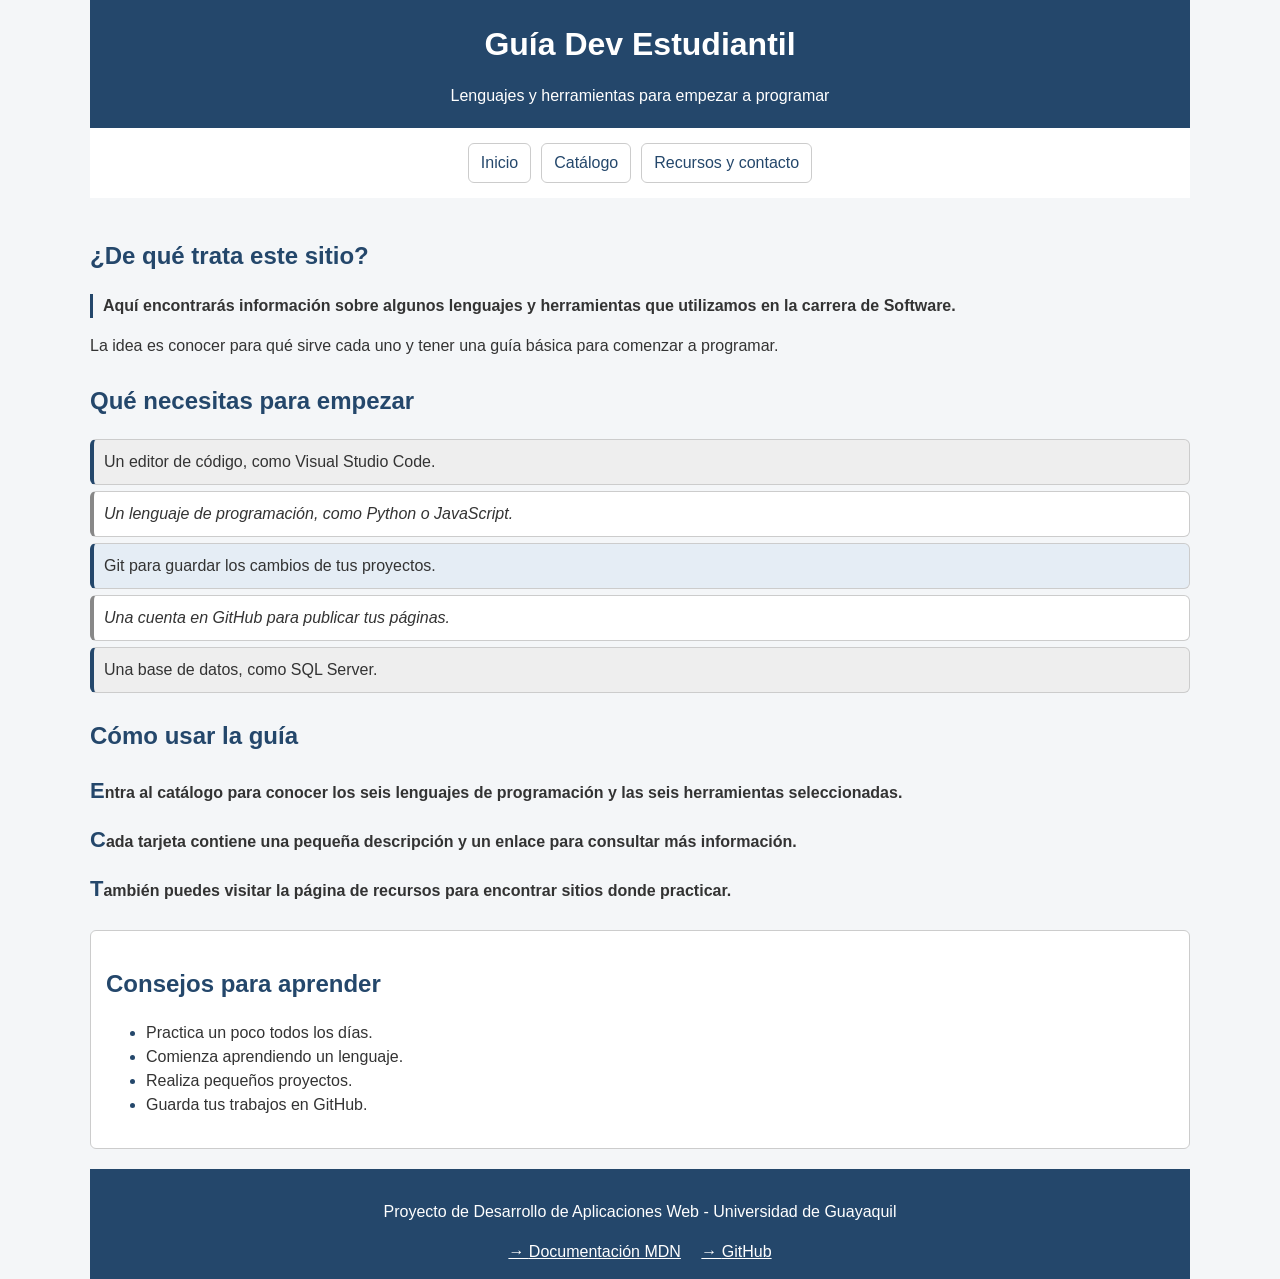
<file: index.html>
<!DOCTYPE html>
<html lang="es">

<head>
    <meta charset="UTF-8">
    <meta name="viewport" content="width=device-width, initial-scale=1.0">
    <title>Guía Dev Estudiantil | Inicio</title>
    <link rel="stylesheet" href="css/styles.css">
</head>

<body>

    <header>
        <h1>Guía Dev Estudiantil</h1>
        <p>Lenguajes y herramientas para empezar a programar</p>
    </header>

    <nav>
        <a href="index.html" title="Ir al inicio">Inicio</a>
        <a href="catalogo.html" title="Ir al catálogo">Catálogo</a>
        <a href="pagina3.html" title="Ir a recursos y contacto">Recursos y contacto</a>
    </nav>

    <main>
        <section>
            <h2 id="seccion1">¿De qué trata este sitio?</h2>

            <p>Aquí encontrarás información sobre algunos lenguajes y herramientas que utilizamos en la carrera de Software.</p>

            <p>La idea es conocer para qué sirve cada uno y tener una guía básica para comenzar a programar.</p>
        </section>

        <section>
            <h2>Qué necesitas para empezar</h2>

            <ul class="lista">
                <li>Un editor de código, como Visual Studio Code.</li>
                <li>Un lenguaje de programación, como Python o JavaScript.</li>
                <li>Git para guardar los cambios de tus proyectos.</li>
                <li>Una cuenta en GitHub para publicar tus páginas.</li>
                <li>Una base de datos, como SQL Server.</li>
            </ul>
        </section>

        <section class="textos">
            <h2>Cómo usar la guía</h2>

            <p>Entra al catálogo para conocer los seis lenguajes de programación y las seis herramientas seleccionadas.</p>

            <p>Cada tarjeta contiene una pequeña descripción y un enlace para consultar más información.</p>

            <p>También puedes visitar la página de recursos para encontrar sitios donde practicar.</p>
        </section>

        <aside>
            <h2>Consejos para aprender</h2>

            <ul>
                <li>Practica un poco todos los días.</li>
                <li>Comienza aprendiendo un lenguaje.</li>
                <li>Realiza pequeños proyectos.</li>
                <li>Guarda tus trabajos en GitHub.</li>
            </ul>
        </aside>
    </main>

    <footer>
        <p>Proyecto de Desarrollo de Aplicaciones Web - Universidad de Guayaquil</p>
        <a href="https://developer.mozilla.org/es/" target="_blank" rel="noopener">Documentación MDN</a>
        <a href="https://github.com" target="_blank" rel="noopener">GitHub</a>
    </footer>

</body>
</html>
</file>
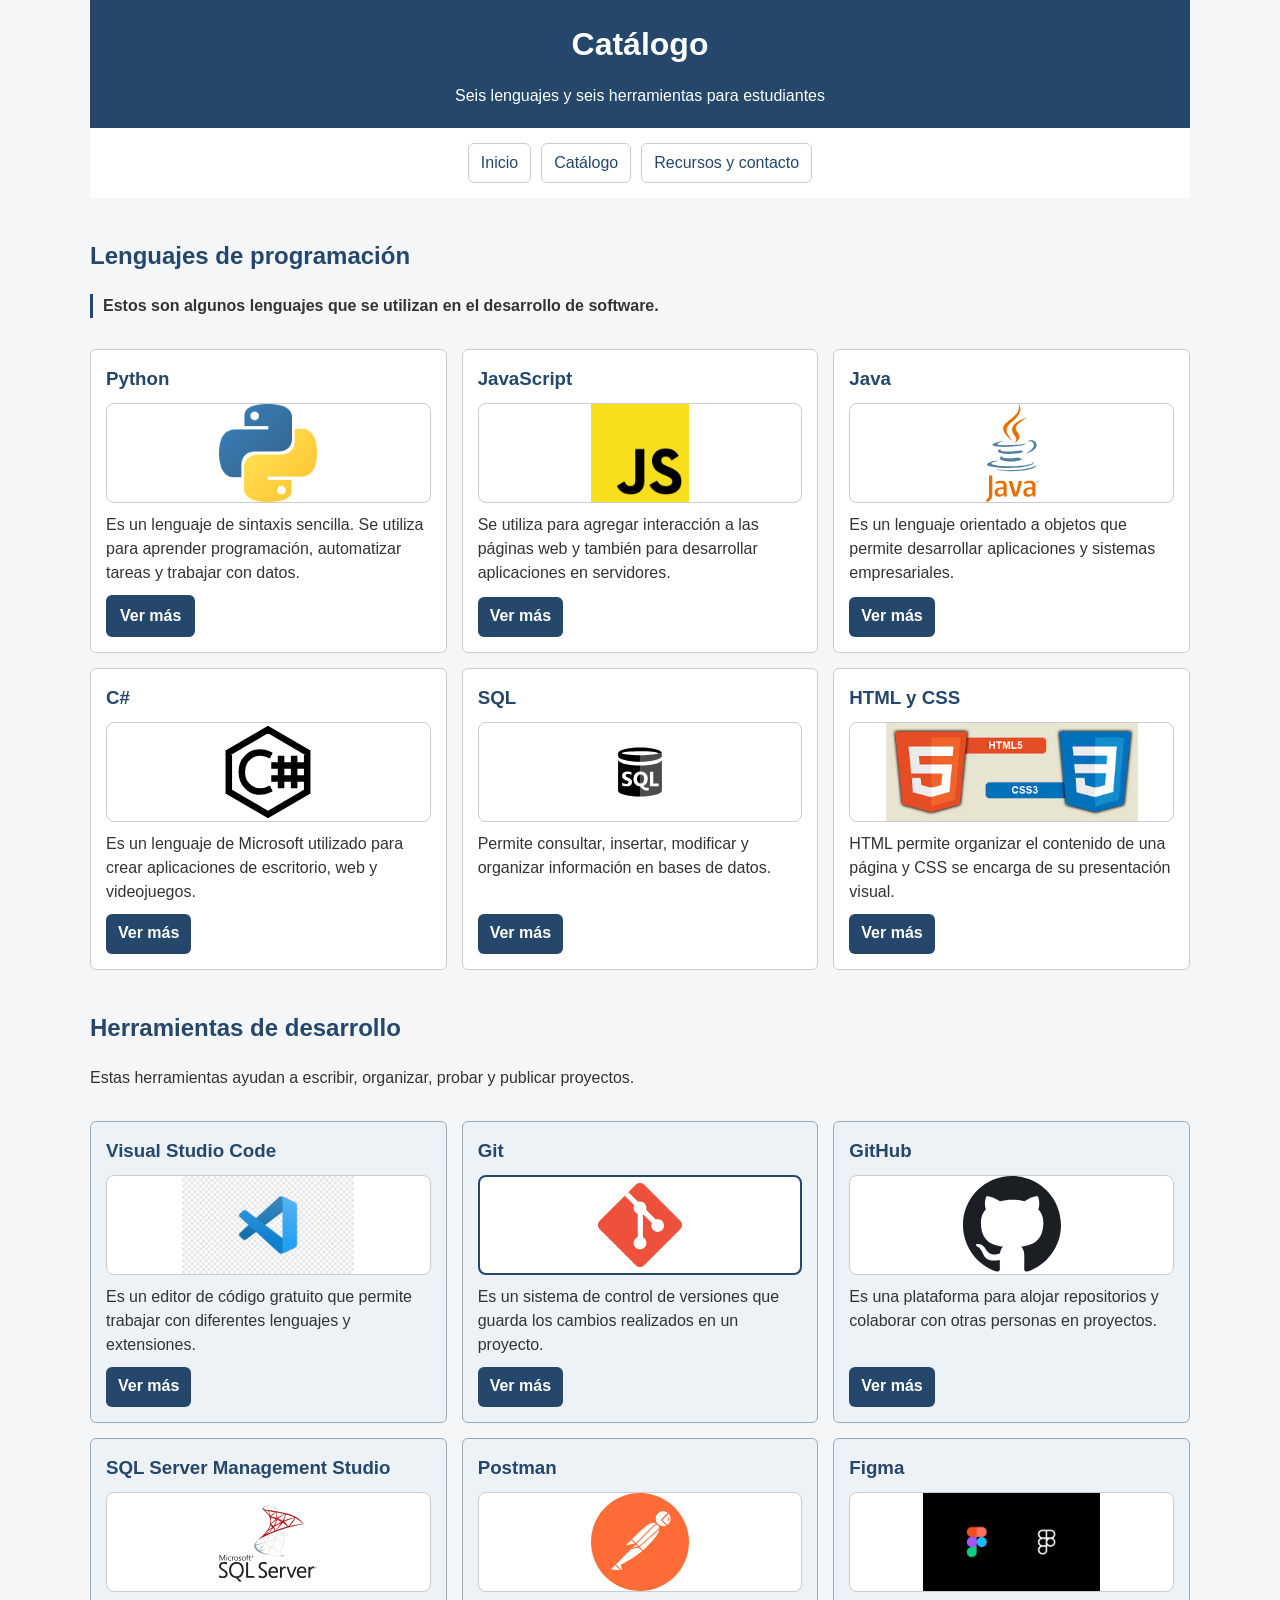
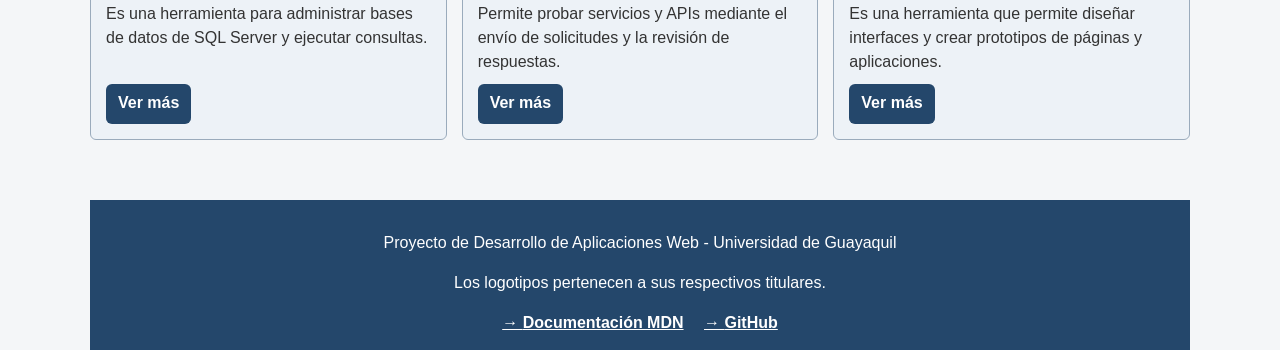
<file: catalogo.html>
<!DOCTYPE html>
<html lang="es">

<head>
    <meta charset="UTF-8">
    <meta name="viewport" content="width=device-width, initial-scale=1.0">
    <title>Guía Dev Estudiantil | Catálogo</title>

    <link rel="stylesheet" href="css/styles.css">

    <!-- Hoja de estilo interna -->
    <style>
        /* Enlaces que tienen el atributo target */
        a[target] {
            font-weight: bold;
        }

        /* Enlaces dentro de un div que abren otra pestaña */
        div a[target="_blank"] {
            border-bottom: 2px solid #24476b;
        }

        /* Imagenes cuyo alt contiene la palabra Logotipo */
        .card img[alt*="Logotipo"] {
            background-color: white;
            border: 1px solid #cccccc;
        }

        /* Imagenes cuyo alt termina en Git */
        .card img[alt$="Git"] {
            border: 2px solid #24476b;
        }

        /* Enlaces cuyo href empieza con https */
        footer a[href^="https"] {
            text-decoration: underline;
        }
    </style>
</head>

<body>

    <header>
        <h1>Catálogo</h1>
        <p>Seis lenguajes y seis herramientas para estudiantes</p>
    </header>

    <nav>
        <a href="index.html" title="Ir al inicio">Inicio</a>
        <a href="catalogo.html" title="Ir al catálogo">Catálogo</a>
        <a href="pagina3.html" title="Ir a recursos y contacto">Recursos y contacto</a>
    </nav>

    <main>

        <section>
            <h2 id="seccion1">Lenguajes de programación</h2>
            <p>Estos son algunos lenguajes que se utilizan en el desarrollo de software.</p>

            <div class="container">

                <div class="card" id="python" data-tipo="lenguaje">
                    <h3>Python</h3>
                    <img src="img/python.svg.webp" alt="Logotipo de Python">
                    <p>Es un lenguaje de sintaxis sencilla. Se utiliza para aprender programación, automatizar tareas y trabajar con datos.</p>
                    <a style="border: 2px solid #24476b;" href="https://www.python.org" target="_blank" rel="noopener">Ver más</a>
                </div>

                <div class="card" data-tipo="lenguaje">
                    <h3>JavaScript</h3>
                    <img src="img/js.svg.webp" alt="Logotipo de JavaScript">
                    <p>Se utiliza para agregar interacción a las páginas web y también para desarrollar aplicaciones en servidores.</p>
                    <a href="https://developer.mozilla.org/es/docs/Web/JavaScript" target="_blank" rel="noopener">Ver más</a>
                </div>

                <div class="card" data-tipo="lenguaje">
                    <h3>Java</h3>
                    <img src="img/java.svg.svg" alt="Logotipo de Java">
                    <p>Es un lenguaje orientado a objetos que permite desarrollar aplicaciones y sistemas empresariales.</p>
                    <a href="https://dev.java" target="_blank" rel="noopener">Ver más</a>
                </div>

                <div class="card" data-tipo="lenguaje">
                    <h3>C#</h3>
                    <img src="img/csharp.svg.svg" alt="Logotipo de C Sharp">
                    <p>Es un lenguaje de Microsoft utilizado para crear aplicaciones de escritorio, web y videojuegos.</p>
                    <a href="https://learn.microsoft.com/es-es/dotnet/csharp/" target="_blank" rel="noopener">Ver más</a>
                </div>

                <div class="card" data-tipo="lenguaje">
                    <h3>SQL</h3>
                    <img src="img/sql.svg.svg" alt="Logotipo de SQL">
                    <p>Permite consultar, insertar, modificar y organizar información en bases de datos.</p>
                    <a href="https://www.w3schools.com/sql/" target="_blank" rel="noopener">Ver más</a>
                </div>

                <div class="card" data-tipo="lenguaje">
                    <h3>HTML y CSS</h3>
                    <img src="img/html5css3jpeg.jpeg" alt="Logotipo de HTML5 y CSS3">
                    <p>HTML permite organizar el contenido de una página y CSS se encarga de su presentación visual.</p>
                    <a href="https://developer.mozilla.org/es/docs/Web/HTML" target="_blank" rel="noopener">Ver más</a>
                </div>

            </div>
        </section>

        <section>
            <h2>Herramientas de desarrollo</h2>
            <p>Estas herramientas ayudan a escribir, organizar, probar y publicar proyectos.</p>

            <div class="container">

                <div class="card" data-tipo="herramienta">
                    <h3>Visual Studio Code</h3>
                    <img src="img/VisualEstudioCode.png" alt="Logotipo de Visual Studio Code">
                    <p>Es un editor de código gratuito que permite trabajar con diferentes lenguajes y extensiones.</p>
                    <a href="https://code.visualstudio.com" target="_blank" rel="noopener">Ver más</a>
                </div>

                <div class="card" data-tipo="herramienta">
                    <h3>Git</h3>
                    <img src="img/svg1.svg" alt="Logotipo de Git">
                    <p>Es un sistema de control de versiones que guarda los cambios realizados en un proyecto.</p>
                    <a href="https://git-scm.com" target="_blank" rel="noopener">Ver más</a>
                </div>

                <div class="card" data-tipo="herramienta">
                    <h3>GitHub</h3>
                    <img src="img/githud.svg.svg" alt="Logotipo de GitHub">
                    <p>Es una plataforma para alojar repositorios y colaborar con otras personas en proyectos.</p>
                    <a href="https://github.com" target="_blank" rel="noopener">Ver más</a>
                </div>

                <div class="card" data-tipo="herramienta">
                    <h3>SQL Server Management Studio</h3>
                    <img src="img/ssms.svg.svg" alt="Logotipo de SQL Server Management Studio">
                    <p>Es una herramienta para administrar bases de datos de SQL Server y ejecutar consultas.</p>
                    <a href="https://learn.microsoft.com/es-es/sql/ssms/sql-server-management-studio-ssms" target="_blank" rel="noopener">Ver más</a>
                </div>

                <div class="card" data-tipo="herramienta">
                    <h3>Postman</h3>
                    <img src="img/postman.svg.svg" alt="Logotipo de Postman">
                    <p>Permite probar servicios y APIs mediante el envío de solicitudes y la revisión de respuestas.</p>
                    <a href="https://www.postman.com" target="_blank" rel="noopener">Ver más</a>
                </div>

                <div class="card" data-tipo="herramienta">
                    <h3>Figma</h3>
                    <img src="img/figma.png" alt="Logotipo de Figma">
                    <p>Es una herramienta que permite diseñar interfaces y crear prototipos de páginas y aplicaciones.</p>
                    <a href="https://www.figma.com" target="_blank" rel="noopener">Ver más</a>
                </div>

            </div>
        </section>

    </main>

    <footer>
        <p>Proyecto de Desarrollo de Aplicaciones Web - Universidad de Guayaquil</p>
        <p>Los logotipos pertenecen a sus respectivos titulares.</p>
        <a href="https://developer.mozilla.org/es/" target="_blank" rel="noopener">Documentación MDN</a>
        <a href="https://github.com" target="_blank" rel="noopener">GitHub</a>
    </footer>

</body>
</html>
</file>
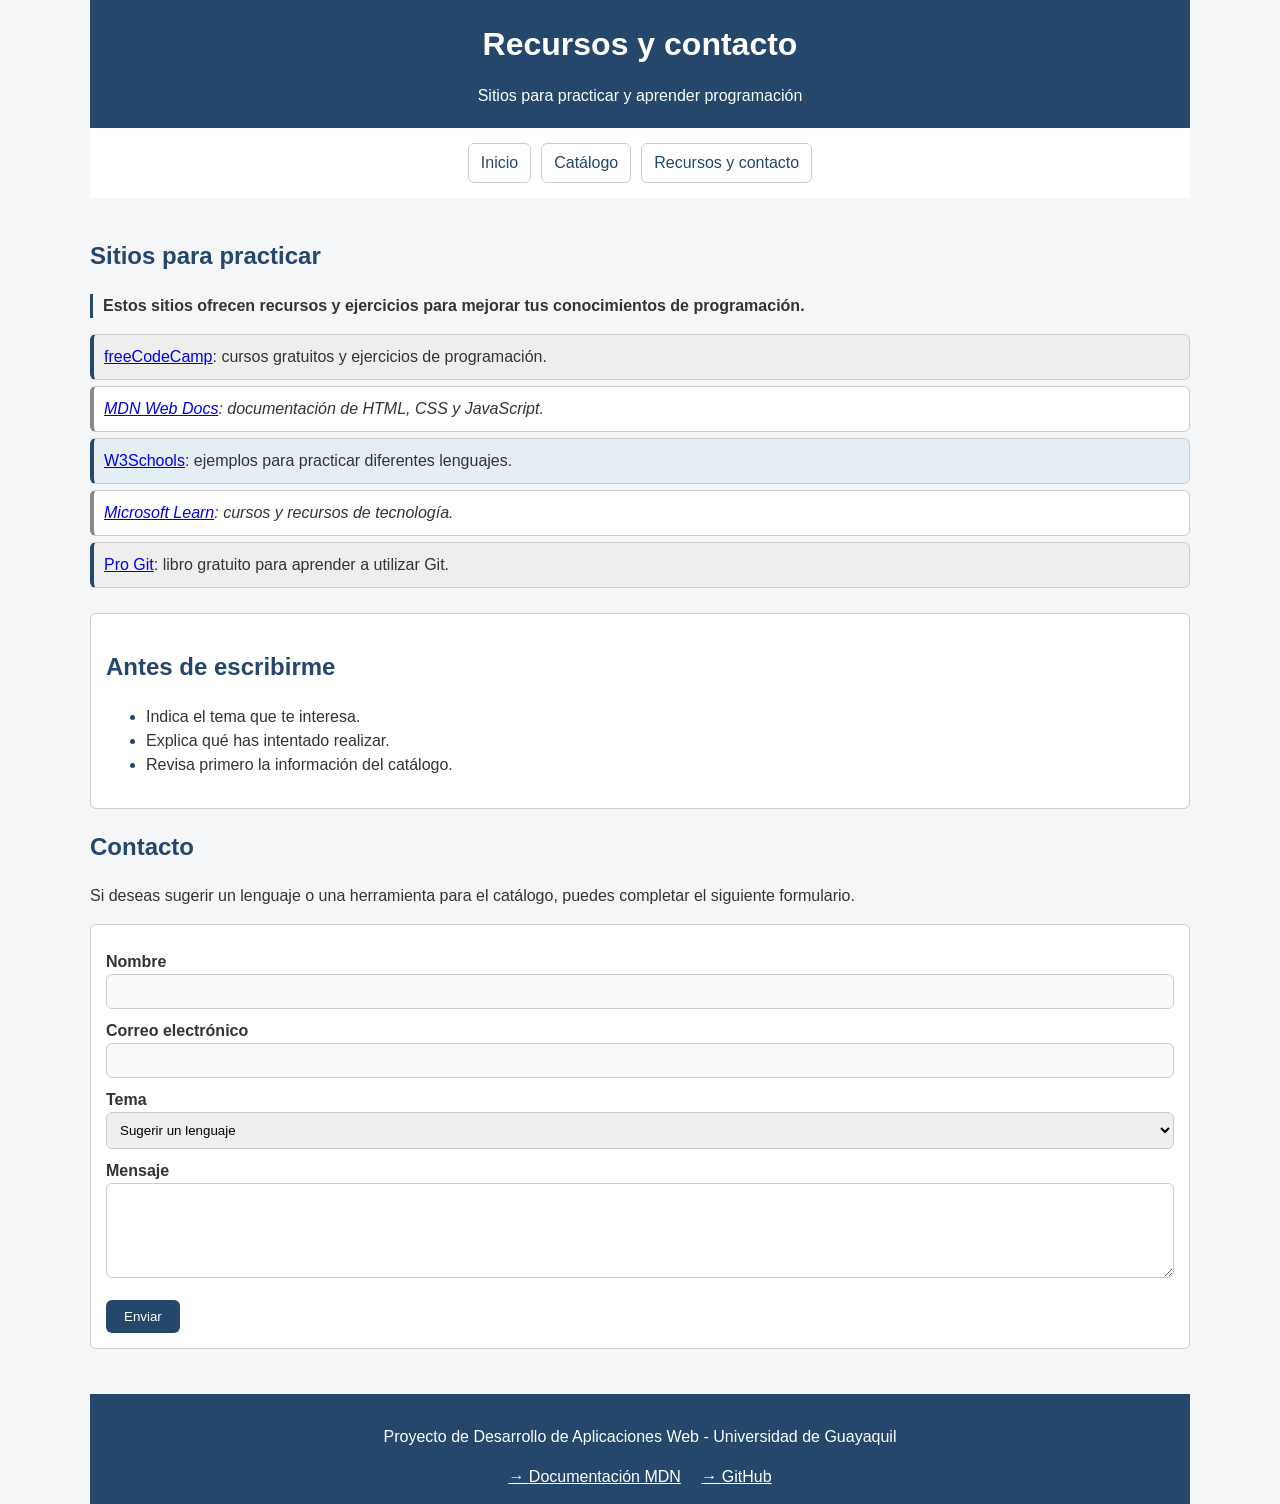
<file: pagina3.html>
<!DOCTYPE html>
<html lang="es">

<head>
    <meta charset="UTF-8">
    <meta name="viewport" content="width=device-width, initial-scale=1.0">
    <title>Guía Dev Estudiantil | Recursos y contacto</title>
    <link rel="stylesheet" href="css/styles.css">
</head>

<body>

    <header>
        <h1>Recursos y contacto</h1>
        <p>Sitios para practicar y aprender programación</p>
    </header>

    <nav>
        <a href="index.html" title="Ir al inicio">Inicio</a>
        <a href="catalogo.html" title="Ir al catálogo">Catálogo</a>
        <a href="pagina3.html" title="Ir a recursos y contacto">Recursos y contacto</a>
    </nav>

    <main>

        <section>
            <h2 id="seccion1">Sitios para practicar</h2>

            <p>Estos sitios ofrecen recursos y ejercicios para mejorar tus conocimientos de programación.</p>

            <ul class="lista">
                <li>
                    <a href="https://www.freecodecamp.org/espanol/" target="_blank" rel="noopener">freeCodeCamp</a>:
                    cursos gratuitos y ejercicios de programación.
                </li>

                <li>
                    <a href="https://developer.mozilla.org/es/" target="_blank" rel="noopener">MDN Web Docs</a>:
                    documentación de HTML, CSS y JavaScript.
                </li>

                <li>
                    <a href="https://www.w3schools.com" target="_blank" rel="noopener">W3Schools</a>:
                    ejemplos para practicar diferentes lenguajes.
                </li>

                <li>
                    <a href="https://learn.microsoft.com/es-es/training/" target="_blank" rel="noopener">Microsoft Learn</a>:
                    cursos y recursos de tecnología.
                </li>

                <li>
                    <a href="https://git-scm.com/book/es/v2" target="_blank" rel="noopener">Pro Git</a>:
                    libro gratuito para aprender a utilizar Git.
                </li>
            </ul>
        </section>

        <aside>
            <h2>Antes de escribirme</h2>

            <ul>
                <li>Indica el tema que te interesa.</li>
                <li>Explica qué has intentado realizar.</li>
                <li>Revisa primero la información del catálogo.</li>
            </ul>
        </aside>

        <section>
            <h2>Contacto</h2>

            <p>Si deseas sugerir un lenguaje o una herramienta para el catálogo, puedes completar el siguiente formulario.</p>

            <form action="#" method="post">

                <label for="nombre">Nombre</label>
                <input type="text" id="nombre" name="nombre" required>

                <label for="correo">Correo electrónico</label>
                <input type="email" id="correo" name="correo" required>

                <label for="tema">Tema</label>
                <select id="tema" name="tema">
                    <option value="lenguaje">Sugerir un lenguaje</option>
                    <option value="herramienta">Sugerir una herramienta</option>
                    <option value="otro">Otro</option>
                </select>

                <label for="mensaje">Mensaje</label>
                <textarea id="mensaje" name="mensaje" rows="5"></textarea>

                <button type="submit">Enviar</button>

            </form>
        </section>

    </main>

    <footer>
        <p>Proyecto de Desarrollo de Aplicaciones Web - Universidad de Guayaquil</p>
        <a href="https://developer.mozilla.org/es/" target="_blank" rel="noopener">Documentación MDN</a>
        <a href="https://github.com" target="_blank" rel="noopener">GitHub</a>
    </footer>

</body>
</html>
</file>
<file: css/styles.css>
/* Hoja de estilo externa: css/styles.css */

/* Variables globales */
:root {
    --color-bg: #f4f6f8;
    --color-primary: #24476b;
    --color-card: #ffffff;
    --color-texto: #333333;
    --color-borde: #cccccc;
    --radius: 6px;
    --padding: 15px;
}

/* Estilos generales */
* {
    box-sizing: border-box;
}

body {
    margin: 0 auto;
    width: 90%;
    max-width: 1100px;
    font-family: Arial, sans-serif;
    background-color: var(--color-bg);
    color: var(--color-texto);
    line-height: 1.5;
}

img {
    max-width: 100%;
}

/* Encabezado */
header {
    background-color: var(--color-primary);
    color: white;
    text-align: center;
    padding: 20px;
}

header h1 {
    margin: 0;
}

header p {
    margin-bottom: 0;
}

h1:hover {
    color: #dce8f5;
}

/* Menú de navegación */
nav {
    display: flex;
    justify-content: center;
    flex-wrap: wrap;
    gap: 10px;
    padding: var(--padding);
    background-color: white;
}

nav a {
    color: var(--color-primary);
    padding: 7px 12px;
    text-decoration: none;
    border: 1px solid var(--color-borde);
    border-radius: var(--radius);
}

/* Pseudoclases de los enlaces */
nav a:link {
    color: var(--color-primary);
}

nav a:visited {
    color: var(--color-primary);
}

nav a:hover {
    background-color: var(--color-primary);
    color: white;
}

nav a:active {
    background-color: #17334e;
    color: white;
}

/* Contenido principal */
main {
    padding: 20px 0;
}

main > section {
    margin-bottom: 25px;
}

h2 {
    color: var(--color-primary);
}

h2 ~ p {
    line-height: 1.5;
}

#seccion1 + p {
    font-weight: bold;
    border-left: 3px solid var(--color-primary);
    padding-left: 10px;
}

/* Lista de inicio */
.lista {
    list-style-type: none;
    padding: 0;
}

.lista li {
    background-color: white;
    padding: 10px;
    margin: 6px 0;
    border: 1px solid var(--color-borde);
    border-radius: var(--radius);
}

.lista li:first-child {
    background-color: #eeeeee;
}

.lista li:last-child {
    background-color: #eeeeee;
}

.lista li:nth-child(3) {
    background-color: #e5edf5;
}

.lista li:nth-child(odd) {
    border-left: 4px solid var(--color-primary);
}

.lista li:nth-child(even) {
    border-left: 4px solid #888888;
}

.lista li:nth-child(2n+2) {
    font-style: italic;
}

/* Pseudoelementos */
.textos p::first-letter {
    font-size: 22px;
    font-weight: bold;
    color: var(--color-primary);
}

.textos p::first-line {
    font-weight: bold;
}

.textos p::selection {
    background-color: #cbddec;
    color: black;
}

.textos p::after {
    content: " ";
}

aside {
    background-color: white;
    padding: var(--padding);
    border: 1px solid var(--color-borde);
    border-radius: var(--radius);
}

aside ul li::marker {
    color: var(--color-primary);
}

/* Catálogo */
/* Maquetación con Grid */
.container {
    display: grid;
    grid-template-columns: 1fr 1fr 1fr;
    gap: 15px;
    padding: 15px 0;
}

/* Tarjetas */
.card {
    --radius-interno: 8px;
    --color-borde: #cccccc;

    display: flex;
    flex-direction: column;
    gap: 10px;
    background-color: var(--color-card);
    border: 1px solid var(--color-borde);
    border-radius: var(--radius);
    padding: var(--padding);
}

.card h3 {
    margin: 0;
    color: var(--color-primary);
}

.card img {
    width: 100%;
    height: 100px;
    object-fit: contain;
    border-radius: var(--radius-interno);
}

.card p {
    margin: 0;
    flex-grow: 1;
}

.card a {
    align-self: flex-start;
    background-color: var(--color-primary);
    color: white;
    padding: 7px 12px;
    border-radius: var(--radius);
    text-decoration: none;
}

.card a:hover {
    background-color: #17334e;
}

/* Selector de atributo */
.card[data-tipo="herramienta"] {
    background-color: #edf2f7;
    --color-borde: #9aabbc;
}

/* Pie de página */
footer {
    background-color: var(--color-primary);
    color: white;
    text-align: center;
    padding: var(--padding);
}

footer a {
    color: white;
    margin: 0 8px;
}

footer a::before {
    content: "→ ";
}

/* Formulario */
form {
    background-color: white;
    padding: var(--padding);
    border: 1px solid var(--color-borde);
    border-radius: var(--radius);
}

label {
    display: block;
    margin-top: 10px;
    font-weight: bold;
}

input, select, textarea {
    width: 100%;
    padding: 9px;
    border: 1px solid var(--color-borde);
    border-radius: var(--radius);
    font-family: inherit;
}

input[type="text"], input[type="email"] {
    background-color: #f8f9fa;
}

input:focus, textarea:focus {
    background-color: #eaf1f8;
    outline: 1px solid var(--color-primary);
}

button {
    margin-top: 15px;
    padding: 9px 18px;
    border: none;
    border-radius: var(--radius);
    background-color: var(--color-primary);
    color: white;
    cursor: pointer;
}

button:hover {
    background-color: #17334e;
}

/* Diseño para tablet */
@media (max-width: 900px) {
    .container {
        grid-template-columns: 1fr 1fr;
    }
}

/* Diseño para celular */
@media (max-width: 600px) {
    body {
        width: 95%;
    }

    .container {
        grid-template-columns: 1fr;
    }

    nav {
        flex-direction: column;
        align-items: center;
    }

    nav a {
        width: 100%;
        text-align: center;
    }
}
</file>
